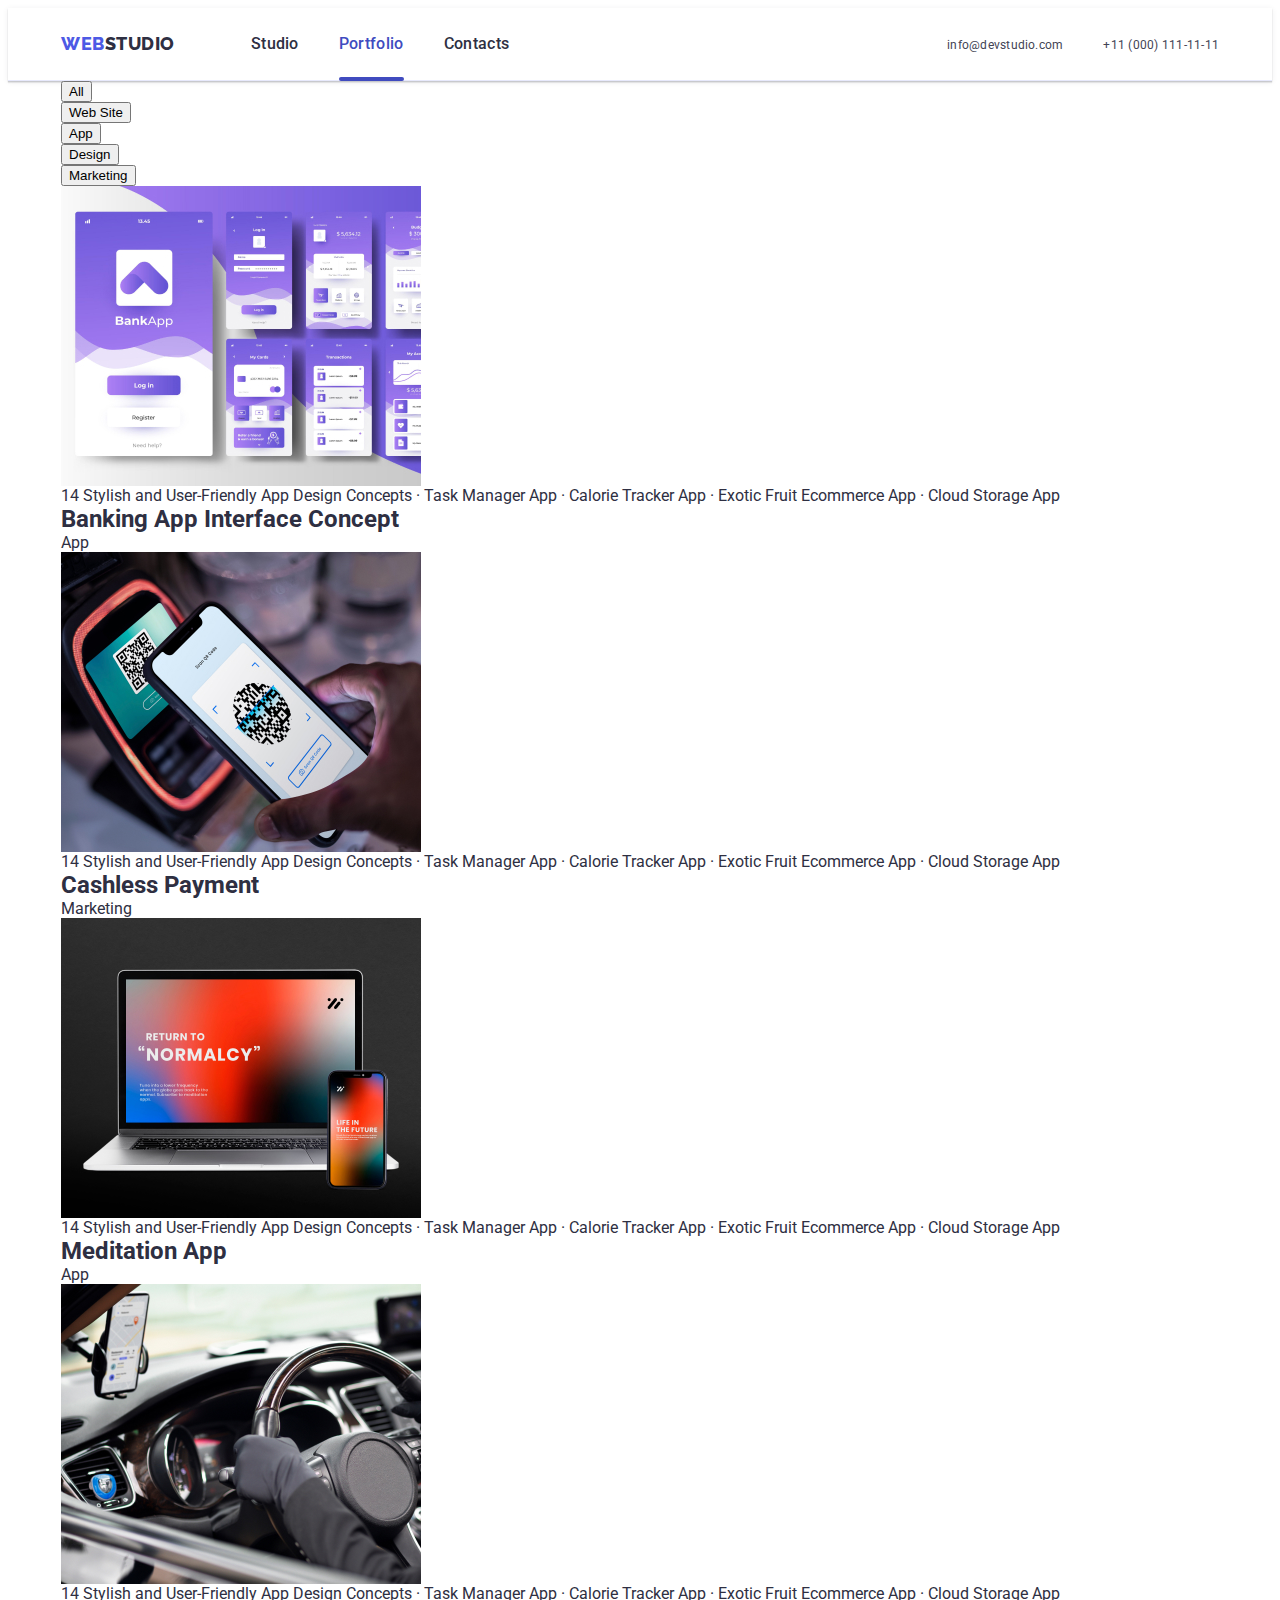
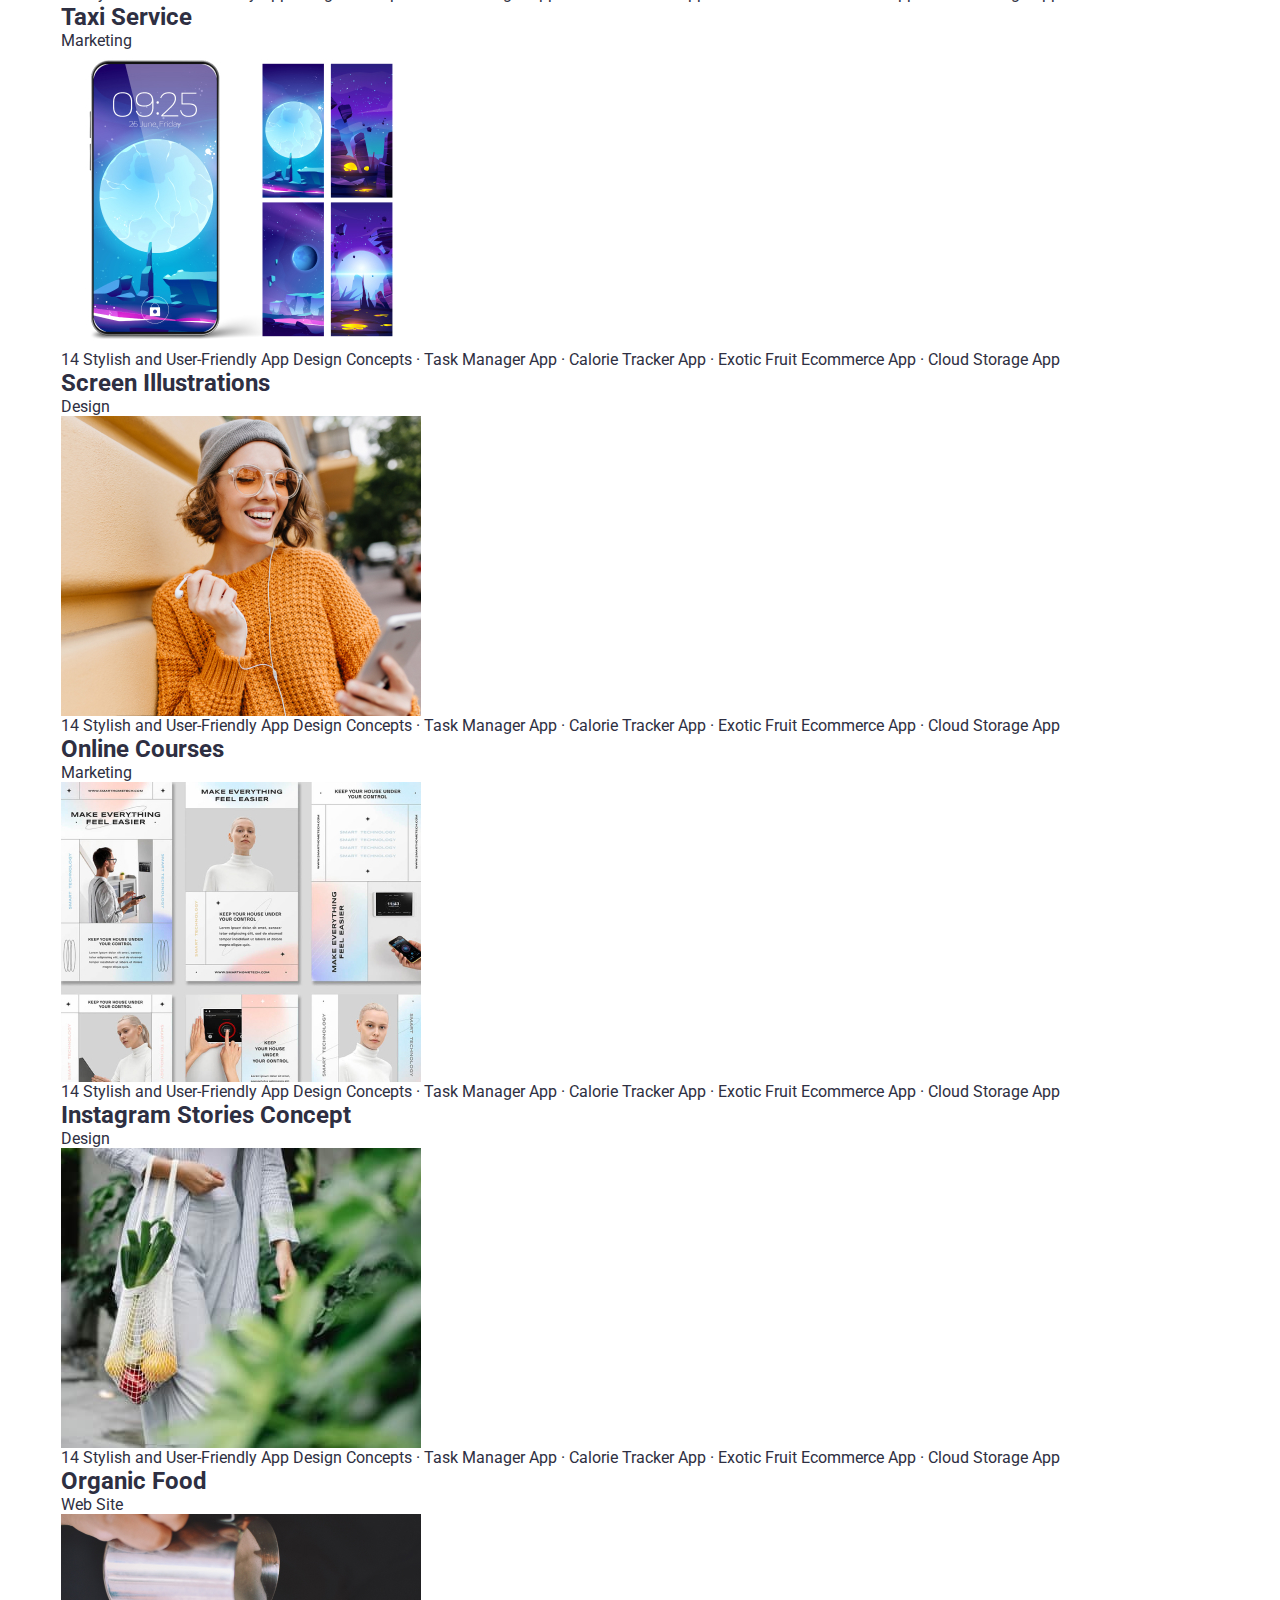
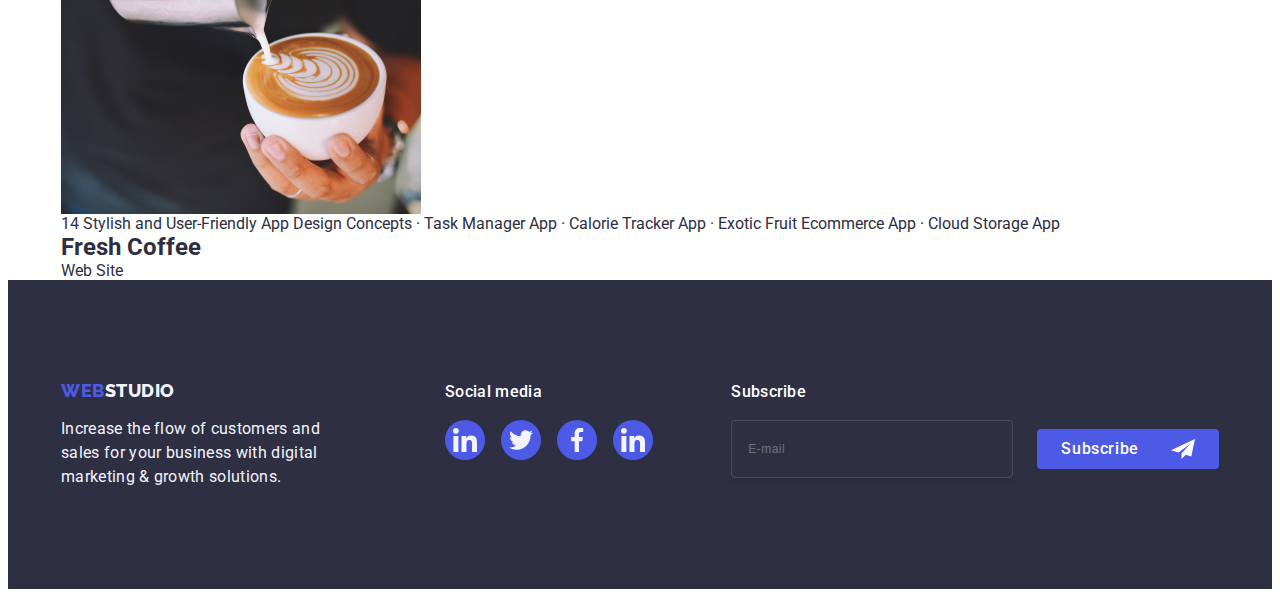
<file: portfolio.html>
<!DOCTYPE html>
<html lang="en">

<head>
    <meta charset="UTF-8">
    <meta name="viewport" content="width=device-width, initial-scale=1.0">
    <!-- Fonts -->
    <link rel="preconnect" href="https://fonts.googleapis.com">
    <link rel="preconnect" href="https://fonts.gstatic.com" crossorigin>
    <link
        href="https://fonts.googleapis.com/css2?family=Raleway:wght@800&family=Roboto:wght@400;500;700;900&display=swap"
        rel="stylesheet">
    <!--Modern Normalize -->
    <link rel="stylesheet" href="https://cdnjs.cloudflare.com/ajax/libs/modern-normalize/2.0.0/modern-normalize.min.css"
        integrity="sha512-4xo8blKMVCiXpTaLzQSLSw3KFOVPWhm/TRtuPVc4WG6kUgjH6J03IBuG7JZPkcWMxJ5huwaBpOpnwYElP/m6wg=="
        crossorigin="anonymous" referrerpolicy="no-referrer" />
    <!-- CSS -->
    <link rel="stylesheet" href="./css/styles.css">

    <title>Portfolio</title>
</head>

<body class="body">
    <!-- Header section -->
    <header class="header">
        <div class="header-container container">
            <nav class="nav">
                <a class="link logo" href="./index.html">
                    WEB<span class="studio">Studio</span>
                </a>

                <ul class="nav-list list">
                    <li><a class="link list-item" href="./index.html">Studio</a></li>
                    <li><a class="link list-item current" href="./portfolio.html">Portfolio</a></li>
                    <li><a class="link list-item" href="">Contacts</a></li>
                </ul>
            </nav>
            <address class="address">
                <ul class="address-list list">
                    <li><a class="link address-list-item" href="mailto:info@devstudio.com">info@devstudio.com</a></li>
                    <li><a class="link address-list-item" href="tel:+110001111111">+11 (000) 111-11-11</a></li>
                </ul>
            </address>
        </div>
    </header>
    <!-- Portfolio section -->
    <main>
        <section class="portfolio-section section">
            <div class="portfolio-container container">

                <h1 class="visually-hidden">Portfolio</h1>

                <ul class="list btn-list">
                    <li class="btn-list-item">
                        <button type="button" class="btn">All</button>
                    </li>
                    <li class="btn-portfolio-item">
                        <button type="button" class="btn">
                            Web Site
                        </button>
                    </li>
                    <li class="btn-portfolio-item">
                        <button type="button" class="btn">App</button>
                    </li>
                    <li class="btn-portfolio-item">
                        <button type="button" class="btn">
                            Design
                        </button>
                    </li>
                    <li class="btn-portfolio-item">
                        <button type="button" class="btn">
                            Marketing
                        </button>
                    </li>
                </ul>

                <ul class="list portfolio-list">
                    <!-- 1 -->
                    <li class="portfolio-list-item">
                        <a href="" class="link portfolio-list-link">
                            <div class="overlay-box">
                                <img src="./images/portfolio/Banking_Concept.jpg" alt="Banking App" width="360">
                                <p class="overlay-text">14 Stylish and User-Friendly App Design Concepts · Task Manager
                                    App · Calorie Tracker App · Exotic Fruit Ecommerce App · Cloud Storage App</p>
                            </div>
                            <div class="portfolio-text-container">
                                <h2 class="portfolio-text-container-name">Banking App Interface Concept</h2>
                                <p class="portfolio-text-container-text">App</p>
                            </div>
                        </a>
                    </li>
                    <!-- 2 -->
                    <li class="portfolio-list-item">
                        <a href="" class="link portfolio-list-link">
                            <div class="overlay-box">
                                <img class="" src="./images/portfolio/Cashless_Payment.jpg" alt="Cashless Payment"
                                    width="360">
                                <p class="overlay-text">14 Stylish and User-Friendly App Design Concepts · Task Manager
                                    App · Calorie Tracker App · Exotic Fruit Ecommerce App · Cloud Storage App</p>
                            </div>
                            <div class="portfolio-text-container">
                                <h2 class="portfolio-text-container-name">Cashless Payment</h2>
                                <p class="portfolio-text-container-text">Marketing</p>
                            </div>
                        </a>
                    </li>
                    <!-- 3 -->
                    <li class="portfolio-list-item">
                        <a href="" class="link portfolio-list-link">
                            <div class="overlay-box">
                                <img src="./images/portfolio/Meditation_App.jpg" alt="Meditation App" width="360">
                                <p class="overlay-text">14 Stylish and User-Friendly App Design Concepts · Task Manager
                                    App · Calorie Tracker App · Exotic Fruit Ecommerce App · Cloud Storage App</p>
                            </div>
                            <div class="portfolio-text-container">
                                <h2 class="portfolio-text-container-name">Meditation App</h2>
                                <p class="portfolio-text-container-text">App</p>
                            </div>
                        </a>
                    </li>
                    <!-- 4 -->
                    <li class="portfolio-list-item">
                        <a href="" class="link portfolio-list-link">
                            <div class="overlay-box">

                                <img src="./images/portfolio/Taxi_Service.jpg" alt="Taxi" width="360">
                                <p class="overlay-text">14 Stylish and User-Friendly App Design Concepts · Task Manager
                                    App · Calorie Tracker App · Exotic Fruit Ecommerce App · Cloud Storage App</p>
                            </div>
                            <div class="portfolio-text-container">
                                <h2 class="portfolio-text-container-name">Taxi Service</h2>
                                <p class="portfolio-text-container-text">Marketing</p>
                            </div>
                        </a>
                    </li>
                    <!-- 5 -->
                    <li class="portfolio-list-item">
                        <a href="" class="link portfolio-list-link">
                            <div class="overlay-box">
                                <img src="./images/portfolio/Screen_Illustrations.jpg" alt="Screen Illustrations"
                                    width="360">
                                <p class="overlay-text">14 Stylish and User-Friendly App Design Concepts · Task Manager
                                    App · Calorie Tracker App · Exotic Fruit Ecommerce App · Cloud Storage App</p>
                            </div>
                            <div class="portfolio-text-container">
                                <h2 class="portfolio-text-container-name">Screen Illustrations</h2>
                                <p class="portfolio-text-container-text">Design</p>
                            </div>
                        </a>
                    </li>
                    <!-- 6 -->
                    <li class="portfolio-list-item">
                        <a href="" class="link portfolio-list-link">
                            <div class="overlay-box">
                                <img src="./images/portfolio/Online_Courses.jpg" alt="Girl see phone" width="360">
                                <p class="overlay-text">14 Stylish and User-Friendly App Design Concepts · Task Manager
                                    App · Calorie Tracker App · Exotic Fruit Ecommerce App · Cloud Storage App</p>
                            </div>
                            <div class="portfolio-text-container">

                                <h2 class="portfolio-text-container-name">Online Courses</h2>
                                <p class="portfolio-text-container-text">Marketing</p>
                            </div>
                        </a>
                    </li>
                    <!-- 7 -->
                    <li class="portfolio-list-item">
                        <a href="" class="link portfolio-list-link">
                            <div class="overlay-box">
                                <img src="./images/portfolio/Instagram_Stories.jpg" alt="Instagram Stories" width="360">
                                <p class="overlay-text">14 Stylish and User-Friendly App Design Concepts · Task Manager
                                    App · Calorie Tracker App · Exotic Fruit Ecommerce App · Cloud Storage App</p>
                            </div>
                            <div class="portfolio-text-container">
                                <h2 class="portfolio-text-container-name">Instagram Stories Concept</h2>
                                <p class="portfolio-text-container-text">Design</p>
                            </div>
                        </a>
                    </li>
                    <!-- 8 -->
                    <li class="portfolio-list-item">

                        <a href="" class="link portfolio-list-link">
                            <div class="overlay-box">
                                <img src="./images/portfolio/Organic_Food.jpg" alt="Organic Food" width="360">
                                <p class="overlay-text">14 Stylish and User-Friendly App Design Concepts · Task Manager
                                    App · Calorie Tracker App · Exotic Fruit Ecommerce App · Cloud Storage App</p>
                            </div>
                            <div class="portfolio-text-container">
                                <h2 class="portfolio-text-container-name">Organic Food</h2>
                                <p class="portfolio-text-container-text">Web Site</p>
                            </div>
                        </a>
                    </li>
                    <!-- 9 -->
                    <li class="portfolio-list-item">
                        <a href="" class="link portfolio-list-link">

                            <div class="overlay-box">
                                <img src="./images/portfolio/Fresh_Coffee.jpg" alt="Fresh Coffee" width="360">
                                <p class="overlay-text">14 Stylish and User-Friendly App Design Concepts · Task Manager
                                    App · Calorie Tracker App · Exotic Fruit Ecommerce App · Cloud Storage App</p>
                            </div>



                            <div class="portfolio-text-container">
                                <h2 class="portfolio-text-container-name">Fresh Coffee</h2>
                                <p class="portfolio-text-container-text">Web Site</p>
                            </div>
                        </a>
                    </li>
                </ul>
            </div>
        </section>
    </main>

    <!-- Footer section -->
    <footer class="footer-section">
        <div class="container footer-container">
            <div class="logo-container">
                <a href="./index.html" class="link logo-footer">
                    WEB<span class="studio-footer">Studio</span>
                </a>
                <p class="footer-text">
                    Increase the flow of customers and sales for your business with digital marketing & growth
                    solutions.
                </p>
            </div>
            <div class="social-media-container">

                <p class="social-media-title">Social media</p>

                <ul class="list social-media-list ">

                    <li class="icon-list">
                        <a class="social-media-link" href="">
                            <svg class="social-media-list-item" width="24" height="24">
                                <use href="./images/icons.svg#icon-linkedin"></use>
                            </svg>
                        </a>
                    </li>
                    <li class="icon-list">
                        <a class="social-media-link" href="">
                            <svg class="social-media-list-item" width="24" height="24">
                                <use href="./images/icons.svg#icon-twitter"></use>
                            </svg>
                        </a>
                    </li>
                    <li class="icon-list">
                        <a class="social-media-link" href="">
                            <svg class="social-media-list-item" width="24" height="24">
                                <use href="./images/icons.svg#icon-facebook"></use>
                            </svg>
                        </a>
                    </li>
                    <li class="icon-list">
                        <a class="social-media-link" href="">
                            <svg class="social-media-list-item" width="24" height="24">
                                <use href="./images/icons.svg#icon-linkedin"></use>
                            </svg>
                        </a>
                    </li>

                </ul>
            </div>
            <div class="footer-form-box">

                <p class="form-title">Subscribe</p>
                <form class="footer-form">
                    <label for="email" class="foter-form-label">
                        <input type="email" class="footer-form-input" name="user-email" id="email" placeholder="E-mail">
                    </label>
                    <button type="submit" class="btn-subscribe">Subscribe
                        <svg class="icon-paper-plane" width="24" height="24">
                            <use href="./images/icons.svg#icon-paper-plane"></use>
                        </svg>
                    </button>

                </form>
            </div>



        </div>

    </footer>

</body>

</html>
</file>
<file: css/styles.css>
/**
   |============================
   | Base styles
   |============================
 */

:root {
  --primary-brand: #4d5ae5;
  --pressed-state: #404bbf;
  --dark: #2e2f42;
  --success: #31d0aa;
  --text: #434455;
  --subtle-text: #8e8f99;
  --accent: #e7e9fc;
  --light: #f4f4fd;
  --modal-overlay: #2e2f4266;
  --hero-background: #2e2f42b2;
  --white: #ffffff;
  --modal-background: #fcfcfc;
}

/* other */
body {
  font-family: Roboto, sans-serif;
  background: var(--white);
  color: var(--text);
}

/* reset start */
h1,
h2,
h3,
h4,
h5,
h6,
p {
  margin: 0;
}

.link {
  text-decoration: none;
  color: var(--dark);
}

.list {
  list-style: none;
  padding: 0;
  margin: 0;
}

img {
  display: block;
  max-width: 100%;
  height: auto;
}
/* reset end */
/* .link:hover,
.link:focus {
  color: var(--pressed-state);
} */
.section-title {
  text-align: center;
  font-size: 36px;
  margin: 0 auto;
  line-height: 1.11;
  text-transform: capitalize;
  letter-spacing: 0.02em;
  color: var(--dark);
  margin-bottom: 72px;
}

.visually-hidden {
  position: absolute;
  width: 1px;
  height: 1px;
  margin: -1px;
  border: 0;
  padding: 0;
  white-space: nowrap;
  clip-path: inset(100%);
  clip: rect(0 0 0 0);
  overflow: hidden;
}
/* CARD SET */

.card-set {
  display: flex;
  flex-wrap: wrap;
  row-gap: 24px;
  column-gap: var(--indent);
  justify-content: center;
}
.card-set-item {
  flex-basis: calc((100% - var(--indent) * (var(--items) - 1)) / var(--items));
}

/* PHONE */
.container {
  min-width: 320px;
  max-width: 428px;
  margin: 0 auto;
  padding: 0 16px;
}
/* TABLET */
@media screen and (min-width: 768px) {
  .container {
    max-width: 768px;
  }
}
/* DESCKTOP */
@media screen and (min-width: 1158px) {
  .container {
    max-width: 1158px;
    padding: 0 15px;
  }
}
/* SOCIAL MEDIA ICONS */

.icons-list {
  display: flex;
  align-items: center;
  justify-content: center;
  gap: 24px;
}
.icons-list-item {
  width: 40px;
  height: 40px;
}
.icons-list-link {
  width: 100%;
  height: 100%;
  background-color: var(--primary-brand);
  border-radius: 50%;
  display: flex;
  align-items: center;
  justify-content: center;
  transition: background-color 250ms cubic-bezier(0.4, 0, 0.2, 1);
}
.icons-list-link:hover,
.icons-list-link:focus {
  background-color: var(--pressed-state);
}
.icons-svg {
  fill: var(--light);
}

/**
  |============================
  | Header styles
  |============================
*/
.header {
  border-bottom: 1px solid #e7e9fc;
  box-shadow: 0px 2px 1px rgba(46, 47, 66, 0.08),
    0px 1px 1px rgba(46, 47, 66, 0.16), 0px 1px 6px rgba(46, 47, 66, 0.08);
}

@media only screen and (max-width: 767.98px) {
  .header {
    padding-bottom: 24px;
    padding-top: 24px;
  }
}

.header-container {
  display: flex;
  align-items: center;
}
.nav {
  display: flex;
  align-items: center;
  margin-right: auto;
}

.logo {
  display: flex;
  align-items: center;
  font-family: "Raleway", sans-serif;
  font-weight: 800;
  font-size: 18px;
  line-height: 1.17;
  letter-spacing: 0.03em;
  text-transform: uppercase;
  color: var(--primary-brand);
}

.studio {
  color: var(--dark);
}
/* TABLET */
@media only screen and (min-width: 768px) {
  .nav-list {
    display: flex;
    gap: 40px;
    margin-left: 120px;
  }
}
/* DESKTOP */
@media only screen and (min-width: 1158px) {
  .nav-list {
    margin-left: 76px;
  }
}
/* PHONE */
@media only screen and (max-width: 767.98px) {
  .nav-list {
    display: none;
  }
}
.list-item {
  position: relative;
  display: block;
  padding-top: 24px;
  padding-bottom: 24px;
  font-weight: 500;
  font-size: 16px;
  line-height: 1.5;
  letter-spacing: 0.02em;
  transition: color 250ms cubic-bezier(0.4, 0, 0.2, 1);
}

.list-item::after {
  content: "";
  display: block;
  position: absolute;
  bottom: 0;
  left: 0;
  width: 100%;
  height: 4px;
  border-radius: 2px;
}
.list-item.current::after {
  background-color: var(--pressed-state);
  color: var(--pressed-state);
  bottom: -1px;
  transition: color 250ms cubic-bezier(0.4, 0, 0.2, 1);
}
.list-item.current {
  color: var(--pressed-state);
}
.mobile-menu-link.current {
  color: var(--pressed-state);
}
.address {
  font-style: normal;
}

/* TABLET */
@media only screen and (max-width: 767.98px) {
  .address-list {
    display: none;
  }
  .mailto {
    padding-bottom: 12px;
  }
}
/* DESKTOP */
@media only screen and (min-width: 1158px) {
  .address-list {
    display: flex;
    gap: 40px;
  }
}
.address-list-item {
  font-size: 12px;
  line-height: 1.5;
  letter-spacing: 0.02em;
  color: var(--text);
  transition: color 250ms cubic-bezier(0.4, 0, 0.2, 1);
}

/**
   |============================
   | Hero styles
   |============================
 */
/* MOBILE */
.hero-section {
  padding: 112px 0;
  margin: 0 auto;

  background-color: var(--dark);
  background-image: linear-gradient(
      rgba(46, 47, 66, 0.7),
      rgba(46, 47, 66, 0.7)
    ),
    url(../images/hero/Dark-bg_mob@1x.jpg);
  background-repeat: no-repeat;
  background-position: center;
  background-size: cover;
  transition: background-color 250ms cubic-bezier(0.4, 0, 0.2, 1);
}
@media (min-device-pixel-ratio: 2),
  (min-resolution: 192dpi),
  (min-resolution: 2dppx) {
  .hero-section {
    background-image: linear-gradient(
        rgba(46, 47, 66, 0.7),
        rgba(46, 47, 66, 0.7)
      ),
      url(../images/hero/Dark-bg_mob@1x.jpg);
  }
}
.hero-title {
  color: var(--white);
  max-width: 320px;
  text-align: center;
  margin-bottom: 72px;
  font-size: 36px;
  font-style: normal;
  font-weight: 700;
  line-height: 1.11;
  letter-spacing: 0.02em;
}
/* TABLET */
@media only screen and (min-width: 768px) {
  .hero-section {
    background-image: linear-gradient(
        rgba(46, 47, 66, 0.7),
        rgba(46, 47, 66, 0.7)
      ),
      url(../images/hero/Dark-bgtab_@1x.jpg);
    max-width: 768px;
  }
  .hero-title {
    max-width: 496px;
    margin-bottom: 36px;
    font-size: 56px;
    font-weight: 700;
    line-height: 1.07;
  }
  @media (min-device-pixel-ratio: 2),
    (min-resolution: 192dpi),
    (min-resolution: 2dppx) {
    .hero-section {
      background-image: linear-gradient(
          rgba(46, 47, 66, 0.7),
          rgba(46, 47, 66, 0.7)
        ),
        url(../images/hero/Dark-bgtab_@2x.jpg);
    }
  }
}

/* DESKTOP */
@media only screen and (min-width: 1158px) {
  .hero-section {
    background-image: linear-gradient(
        rgba(46, 47, 66, 0.7),
        rgba(46, 47, 66, 0.7)
      ),
      url(../images/hero/people-office1des_@1x.jpg);
    max-width: 1440px;
    padding: 188px 0;
  }
  .hero-title {
    margin-bottom: 48px;
  }
  @media (min-device-pixel-ratio: 2),
    (min-resolution: 192dpi),
    (min-resolution: 2dppx) {
    .hero-section {
      background-image: linear-gradient(
          rgba(46, 47, 66, 0.7),
          rgba(46, 47, 66, 0.7)
        ),
        url(../images/hero/people-office1des_@2x.jpg);
    }
  }
}
.hero-container {
  display: flex;
  align-items: center;
  flex-direction: column;
}
.hero-button {
  min-width: 169px;
  height: 56px;
  background: var(--primary-brand);
  cursor: pointer;
  font-family: "Roboto", sans-serif;
  font-weight: 500;
  font-size: 16px;
  line-height: 1.5;
  letter-spacing: 0.04em;
  color: var(--white);
  display: block;
  margin: auto;
  padding: 16px 32px;
  border-radius: 4px;
  border: none;
  transition: background-color 250ms cubic-bezier(0.4, 0, 0.2, 1);
}
.hero-button:hover,
.hero-button:focus {
  background: var(--pressed-state);
}
/**
   |============================
   | Advantages styles
   |============================
 */

/* MOBILE */
.advantages-section {
  padding: 96px 0;
}
.advantages-list-wrapper {
  display: none;
}

.advantages-item-title {
  color: var(--dark);
  text-align: center;
  font-size: 36px;
  font-style: normal;
  font-weight: 700;
  line-height: 40px; /* 111.111% */
  letter-spacing: 0.72px;
  text-transform: capitalize;
}
.advantages-item {
  display: flex;
  flex-direction: column;
  align-items: flex-start;
  gap: 8px;
}
.advantages-text {
  color: var(--text);
  font-size: 16px;
  font-style: normal;
  line-height: 24px;
  letter-spacing: 0.32px;
}
@media only screen and (max-width: 767.98px) {
  .advantages-item:not(:last-child) {
    margin-bottom: 72px;
  }
  .advantages-item-title {
    text-align: center;
    margin: 0 auto;
  }
}
/* TABLET */
@media only screen and (min-width: 768px) {
  .advantages-list {
    display: flex;
    flex-wrap: wrap;
    row-gap: 72px;
    column-gap: 24px;
  }
  .advantages-item {
    flex-basis: calc((100% - 24px) / 2);
  }
}

/* DESKTOP */
@media only screen and (min-width: 1158px) {
  .advantages-section {
    padding: 120px 0;
  }
  .advantages-container {
    width: 1158px;
  }

  .advantages-item {
    flex-basis: calc((100% - 24px * 3) / 4);
  }
  .advantages-item-title {
    font-size: 20px;
    font-weight: 500;
    line-height: 1.2;
    letter-spacing: 0.02em;
  }
  .advantages-list-wrapper {
    width: 264px;
    height: 112px;
    margin-bottom: 8px;
    display: flex;
    align-items: center;
    justify-content: center;
    border-radius: 4px;
    background: var(--light);
  }
  .advantages-text {
    letter-spacing: 0.02em;
  }
}
/**
  |============================
  | Make styles
  |============================
*/
/* DESKTOP */
@media only screen and (max-width: 1157.98px) {
  .make-section {
    display: none;
  }
}
.make-section {
  padding-bottom: 120px;
}
.make-item {
  font-weight: 500;
  font-size: 20px;
  line-height: 1.2;
  letter-spacing: 0.02em;
  color: var(--navyblue);
}
.make-list {
  --indent: 24px;
  --item: 3;
}

/**
  |============================
  | Team styles
  |============================
*/
/* MOBILE */
.team-section {
  background: var(--light);
  padding: 96px 0;
}
.team-card-list {
  --indent: 24px;
  --item: 4;
  row-gap: 72px;
}
/* DESKTOP */
@media only screen and (min-width: 1158px) {
  .team-section {
    padding: 120px 0;
  }
}

.team-item {
  background: var(--white);
  color: var(--dark);
  border-radius: 0px 0px 4px 4px;
  box-shadow: 0px 1px 6px rgba(46, 47, 66, 0.08),
    0px 1px 1px rgba(46, 47, 66, 0.16), 0px 2px 1px rgba(46, 47, 66, 0.08);
}

@media only screen and (min-width: 768px) {
  .team-card-list {
    row-gap: 64px;
  }
}

.team-wrapper {
  padding: 32px 0;
}
.team-name {
  text-align: center;
  font-size: 20px;
  font-weight: 500;
  line-height: 24px;
  letter-spacing: 0.02em;
  color: var(--navyblue);
  margin-bottom: 8px;
}
.team-text {
  color: var(--slate);
  text-align: center;
  font-size: 16px;
  line-height: 24px;
  letter-spacing: 0.02em;
  margin-bottom: 8px;
}
.team-icons-list {
  display: flex;
  align-items: center;
  justify-content: center;
  gap: 24px;
  margin-bottom: 8px;
}

/**
  |============================
  | Customers
  |============================
*/
/* MOBILE */
.customers-section {
  padding: 96px 0;
  background-color: var(--white);
}
.customers-list-item {
  height: 88px;
  width: 190px;
}
.customers-list-link {
  width: 100%;
  height: 100%;
  border: 1px solid #8e8f99;
  border-radius: 4px;
  display: flex;
  align-items: center;
  justify-content: center;
  color: #8e8f99;
  fill: #8e8f99;
  transition: border-color 250ms cubic-bezier(0.4, 0, 0.2, 1),
    color 250ms cubic-bezier(0.4, 0, 0.2, 1);
}
.customers-list-link:hover,
.customers-list-link:focus {
  border-color: var(--pressed-state);
  color: var(--pressed-state);
  fill: var(--pressed-state);
}
.customers-list {
  --indent: 16px;
  --item: 6;
  row-gap: 72px;
}
/* TABLET */
@media only screen and (min-width: 768px) {
  .customers-list-item {
    width: 168px;
  }
  .customers-list {
    --indent: 24px;
    --item: 6;
  }
}
/* DESKTOP */
@media only screen and (min-width: 1158px) {
  .team-section {
    padding: 120px 0;
  }
}
/**
  |============================
  | Footer styles
  |============================
*/
/* PHONE */

.footer-section {
  background: var(--dark);
  padding-top: 100px;
  padding-bottom: 100px;
}
.logo-footer {
  font-family: "Raleway", sans-serif;
  font-weight: 800;
  font-size: 18px;
  line-height: 1.17;
  letter-spacing: 0.03em;
  text-transform: uppercase;
  color: var(--primary-brand);
  display: inline-block;
  margin-bottom: 16px;
}
.studio-footer {
  color: var(--light);
}
.footer-text {
  color: var(--light);
  font-size: 16px;
  line-height: 24px;
  letter-spacing: 0.02em;
  width: 264px;
}
.social-media-title {
  font-weight: 500;
  font-size: 16px;
  line-height: 1.5;
  letter-spacing: 0.02em;
  color: #ffffff;
  margin-bottom: 16px;
}
.social-media-list {
  display: flex;
  gap: 16px;
}
.icon-list {
  display: inline-flex;
  align-items: center;
  justify-content: center;
  width: 40px;
  height: 40px;
}
.social-media-link {
  width: 100%;
  height: 100%;
  background-color: var(--primary-brand);
  border-radius: 50%;
  display: flex;
  align-items: center;
  justify-content: center;
  transition: background-color 250ms cubic-bezier(0.4, 0, 0.2, 1);
}
.social-media-link:hover,
.social-media-link:focus {
  background-color: #31d0aa;
}
.social-media-list-item {
  fill: var(--light);
}
.form-title {
  margin-bottom: 16px;
  font-weight: 500;
  font-size: 16px;
  line-height: 1.5;
  letter-spacing: 0.02em;
  color: #ffffff;
}

.footer-form-input {
  width: 100%;
  height: 40px;
  color: var(--white);
  font-size: 12px;
  line-height: 1.5;
  letter-spacing: 0.04em;
  background-color: transparent;
  border-radius: 4px;
  opacity: 0.3;
  border: 1px solid var(--white, #fff);
  box-shadow: 0px 4px 4px 0px rgba(0, 0, 0, 0.15);
  padding: 8px 0 8px 16px;
  outline: transparent;
  background-color: transparent;
  border: 1px solid var(--subtle-text);
}

.btn-subscribe {
  display: flex;
  padding: 8px 24px;
  justify-content: center;
  align-items: center;
  gap: 16px;
  border-radius: 4px;
  background: var(--primary-brand);
  color: var(--white);
  border: none;
  font-family: "Roboto", sans-serif;
  font-size: 16px;
  font-style: normal;
  font-weight: 500;
  line-height: 24px; /* 150% */
  letter-spacing: 0.64px;
  transition: border-color 250ms cubic-bezier(0.4, 0, 0.2, 1),
    color 250ms cubic-bezier(0.4, 0, 0.2, 1);
  min-width: 165px;
  cursor: pointer;
  margin: 0 auto;
}

.btn-subscribe:hover,
.btn-subscribe:focus {
  background-color: var(--pressed-state);
}
.icon-paper-plane {
  fill: var(--white);
  margin-left: 16px;
}
.footer-form-input::placeholder {
  color: var(--white);
}
.footer-container {
  display: flex;
  flex-wrap: wrap;
  justify-content: center;
  gap: 72px;
}

@media only screen and (max-width: 767.98px) {
  .footer-form-input,
  .footer-form-box,
  .foter-form-labe,
  .footer-form {
    width: 100%;
  }
  .logo-footer,
  .social-media-title,
  .form-title {
    display: block;
    text-align: center;
  }
  .btn-subscribe {
    margin-top: 16px;
  }
}

/* TABLET */
@media only screen and (min-width: 768px) {
  .footer-container {
    max-width: 584px;
    justify-content: flex-start;
    gap: 72px 24px;
  }
  .footer-form-input {
    width: 264px;
  }
  .footer-form {
    display: flex;
    align-items: center;
    justify-content: center;
    gap: 24px;
  }
}

/* DESKTOP */
@media only screen and (min-width: 1158px) {
  .footer-container {
    max-width: 1158px;
    gap: 0;
  }
  .logo-container {
    margin-right: 120px;
  }
  .footer-form-box {
    margin-left: auto;
  }
}

/**
  |============================
  | Mobile menu
  |============================
*/
.menu-toggle {
  min-height: 22px;
  min-width: 32px;
  display: flex;
  align-items: center;
  justify-content: center;
  padding: 0;
  background-color: transparent;
  border: none;
  border-radius: 50%;
  outline: none;
  cursor: pointer;
}
.menu-toggle-close {
  width: 24px;
  height: 24px;
  border-radius: 50%;
  display: flex;
  align-items: center;
  justify-content: center;
  background-color: var(--white);
  border: 1px solid rgba(0, 0, 0, 0.1);
  padding: 0;
  cursor: pointer;
  transition: background-color 250ms cubic-bezier(0.4, 0, 0.2, 1),
    border 250ms cubic-bezier(0.4, 0, 0.2, 1);
}

@media only screen and (min-width: 768px) {
  .menu-toggle {
    display: none;
  }
}

.menu-toggle:hover,
.menu-toggle:focus {
  background-color: rgba(0, 0, 0, 0.1);
}

.menu-toggle-close:hover,
.menu-toggle-close:focus {
  background-color: var(--pressed-state);
  border: none;
  fill: var(--white);
}

.mobile-menu-icon {
  stroke: var(--dark);
}
.menu-container {
  position: fixed;
  top: 0;
  left: 0;
  display: flex;
  flex-direction: column;

  width: 100vw;
  height: 100%;
  padding: 40px;
  padding-left: 35px;
  padding-top: 80px;
  background: var(--white);
  box-shadow: 0px 1px 6px 0px rgba(46, 47, 66, 0.08),
    0px 1px 1px 0px rgba(46, 47, 66, 0.16),
    0px 2px 1px 0px rgba(46, 47, 66, 0.08);
  z-index: 999;

  transform: translateX(100%);
  transition: transform 250ms ease-in-out;
}

.menu-container.is-open {
  transform: translateX(0);
}

.menu-container .menu-toggle-close {
  position: absolute;
  top: 24px;
  right: 24px;
}

.mobile-menu {
  margin-bottom: auto;
}

.mobile-menu-item:not(:last-child) {
  margin-bottom: 40px;
}

.mobile-menu-link {
  color: var(--dark);
  font-size: 36px;
  font-style: normal;
  font-weight: 700;
  line-height: 40px;
  letter-spacing: 0.72px;
  text-transform: capitalize;
}

/* For mobile && tablet screen */
.mobile-menu-link:active {
  color: var(--pressed-state);
}

@media (hover: hover) {
  .mobile-menu-link:hover,
  .mobile-menu-link:focus {
    color: var(--pressed-state);
  }
}

.mobile-tel {
  color: var(--primary-brand);

  font-size: 36px;
  font-style: normal;
  font-weight: 700;
  line-height: 40px; /* 111.111% */
  letter-spacing: 0.72px;
  text-transform: capitalize;
}
@media screen and (max-width: 428px) {
  .mobile-tel {
    font-size: 20px;
    font-weight: 500;
    line-height: 1.11;
    letter-spacing: 0.02em;
  }
}
.mobile-mail {
  color: var(--text);
  font-style: normal;
  font-size: 20px;
  font-weight: 500;
  line-height: 24px; /* 120% */
  letter-spacing: 0.4px;
}
.mobile-address-list {
  display: inline-flex;
  flex-direction: column;
  align-items: flex-start;
  gap: 40px;
}

.icons-list-mobile {
  display: flex;
  justify-content: space-between;
  margin-top: 40px;
}
/**
  |============================
  | Modal window
  |============================
*/
.backdrop {
  position: fixed;
  top: 0;
  left: 0;

  width: 100%;
  height: 100%;

  backdrop-filter: blur(1px);
  background-color: rgba(46, 47, 66, 0.4);
  transition: opacity 250ms cubic-bezier(0.4, 0, 0.2, 1),
    visibility 250ms cubic-bezier(0.4, 0, 0.2, 1);
}
.modal {
  position: absolute;
  top: 50%;
  left: 50%;
  transform: translateX(-50%) translateY(-50%);
  width: 408px;
  min-height: 584px;
  border-radius: 4px;
  background: #fcfcfc;
  box-shadow: 0px 2px 1px 0px rgba(0, 0, 0, 0.2),
    0px 1px 3px 0px rgba(0, 0, 0, 0.12), 0px 1px 1px 0px rgba(0, 0, 0, 0.14);
  transition: transform 250ms cubic-bezier(0.4, 0, 0.2, 1);
  padding-top: 72px;
  padding-left: 24px;
  padding-bottom: 24px;
  padding-right: 24px;
}
.modal-btn {
  position: absolute;
  top: 24px;
  right: 24px;
  width: 24px;
  height: 24px;
  border-radius: 50%;
  display: flex;
  align-items: center;
  justify-content: center;
  background-color: #e7e9fc;
  border: 1px solid rgba(0, 0, 0, 0.1);
  padding: 0;
  cursor: pointer;
  transition: background-color 250ms cubic-bezier(0.4, 0, 0.2, 1),
    border 250ms cubic-bezier(0.4, 0, 0.2, 1);
}
.modal-btn:hover,
.modal-btn:focus {
  background-color: var(--ocean);
  border: none;
  fill: var(--white);
}

.backdrop.is-hidden {
  opacity: 0;
  pointer-events: none;
  visibility: hidden;
}
.modal-btn-icon {
  transition: fill 250ms cubic-bezier(0.4, 0, 0.2, 1);
}

.modal-form-title {
  font-weight: 500;
  font-size: 16px;
  line-height: 1.5;
  text-align: center;
  letter-spacing: 0.02em;
  color: #2e2f42;
  margin-bottom: 16px;
}

.modal-form-label {
  color: #8e8f99;
  font-family: Roboto;
  font-size: 12px;
  font-style: normal;
  font-weight: 400;
  letter-spacing: 0.04em;
  line-height: 1.17;
  display: block;
  margin-bottom: 4px;
}
.modal-form-item {
  margin-bottom: 8px;
}
.modal-form-filed {
  position: relative;
}
.modal-form-input {
  background-color: transparent;
  padding-left: 38px;
  outline: transparent;
  transition: border-color 250ms cubic-bezier(0.4, 0, 0.2, 1);

  height: 40px;
  border-radius: 4px;
  width: 100%;
  padding: 8px 16px;
  border: 1px solid var(--navyblue-modal, rgba(46, 47, 66, 0.4));
  padding-left: 38px;
}
.modal-form-input:focus {
  border-color: #4d5ae5;
}
.modal-form-input:focus + .icon-form {
  fill: #4d5ae5;
}
.icon-form {
  position: absolute;
  left: 16px;
  top: 50%;
  transform: translateY(-50%);
  transition: fill 250ms cubic-bezier(0.4, 0, 0.2, 1);
  pointer-events: none;
}

.modal-form-comment {
  margin-bottom: 16px;
}
.modal-form-textarea {
  width: 100%;
  height: 120px;
  font-size: 12px;
  line-height: 1.17;
  letter-spacing: 0.04em;
  color: rgba(46, 47, 66, 0.4);
  border: 1px solid rgba(46, 47, 66, 0.4);
  border-radius: 4px;
  background-color: transparent;
  padding: 8px 16px;
  outline: transparent;
  resize: none;
  transition: border-color 250ms cubic-bezier(0.4, 0, 0.2, 1);
}
.modal-form-textarea:focus {
  border-color: #4d5ae5;
}
.modal-form-textarea::placeholder {
  color: var(--navyblue-modal, rgba(46, 47, 66, 0.4));
}

.modal-form-agrement {
  margin-bottom: 24px;
}

.modal-form-desc {
  color: var(--lightslate, #8e8f99);

  font-family: Roboto;
  font-size: 12px;
  font-style: normal;
  font-weight: 400;
  line-height: 14px; /* 116.667% */
  letter-spacing: 0.48px;
}
.privacy {
  display: block;
  font-size: 12px;
  line-height: 1.17;
  letter-spacing: 0.04em;
  color: #8e8f99;
}
.privacy-text {
  width: 16px;
  height: 16px;
  border: 1px solid rgba(46, 47, 66, 0.4);
  border-radius: 2px;
  transition: background-color 250ms cubic-bezier(0.4, 0, 0.2, 1),
    border 250ms cubic-bezier(0.4, 0, 0.2, 1),
    fill 250ms cubic-bezier(0.4, 0, 0.2, 1);
  display: inline-flex;
  align-items: center;
  justify-content: center;
  fill: transparent;
}

input:checked + label > span {
  background-color: var(--ocean);
  border: none;
  fill: #f4f4fd;
}

.privacy-policy {
  color: var(--iris, #4d5ae5);
}
.btn-form {
  padding: 16px 32px;
  margin-left: auto;
  margin-right: auto;

  box-shadow: 0px 4px 4px 0px rgba(0, 0, 0, 0.15);

  text-align: center;

  display: block;
  min-width: 169px;
  height: 56px;
  align-items: center;
  font-family: "Roboto", sans-serif;
  font-size: 16px;
  font-weight: 500;
  line-height: 1.5;
  letter-spacing: 0.04em;
  color: #ffffff;
  cursor: pointer;
  background-color: #4d5ae5;
  border: none;
  border-radius: 4px;
  transition: background-color 250ms cubic-bezier(0.4, 0, 0.2, 1);
}
.checkbox:checked {
  background-color: #404bbf;
  border: none;
  fill: #f4f4fd;
}
@media only screen and (max-width: 428px) {
  .backdrop .modal {
    width: 310px;
  }
}
</file>
